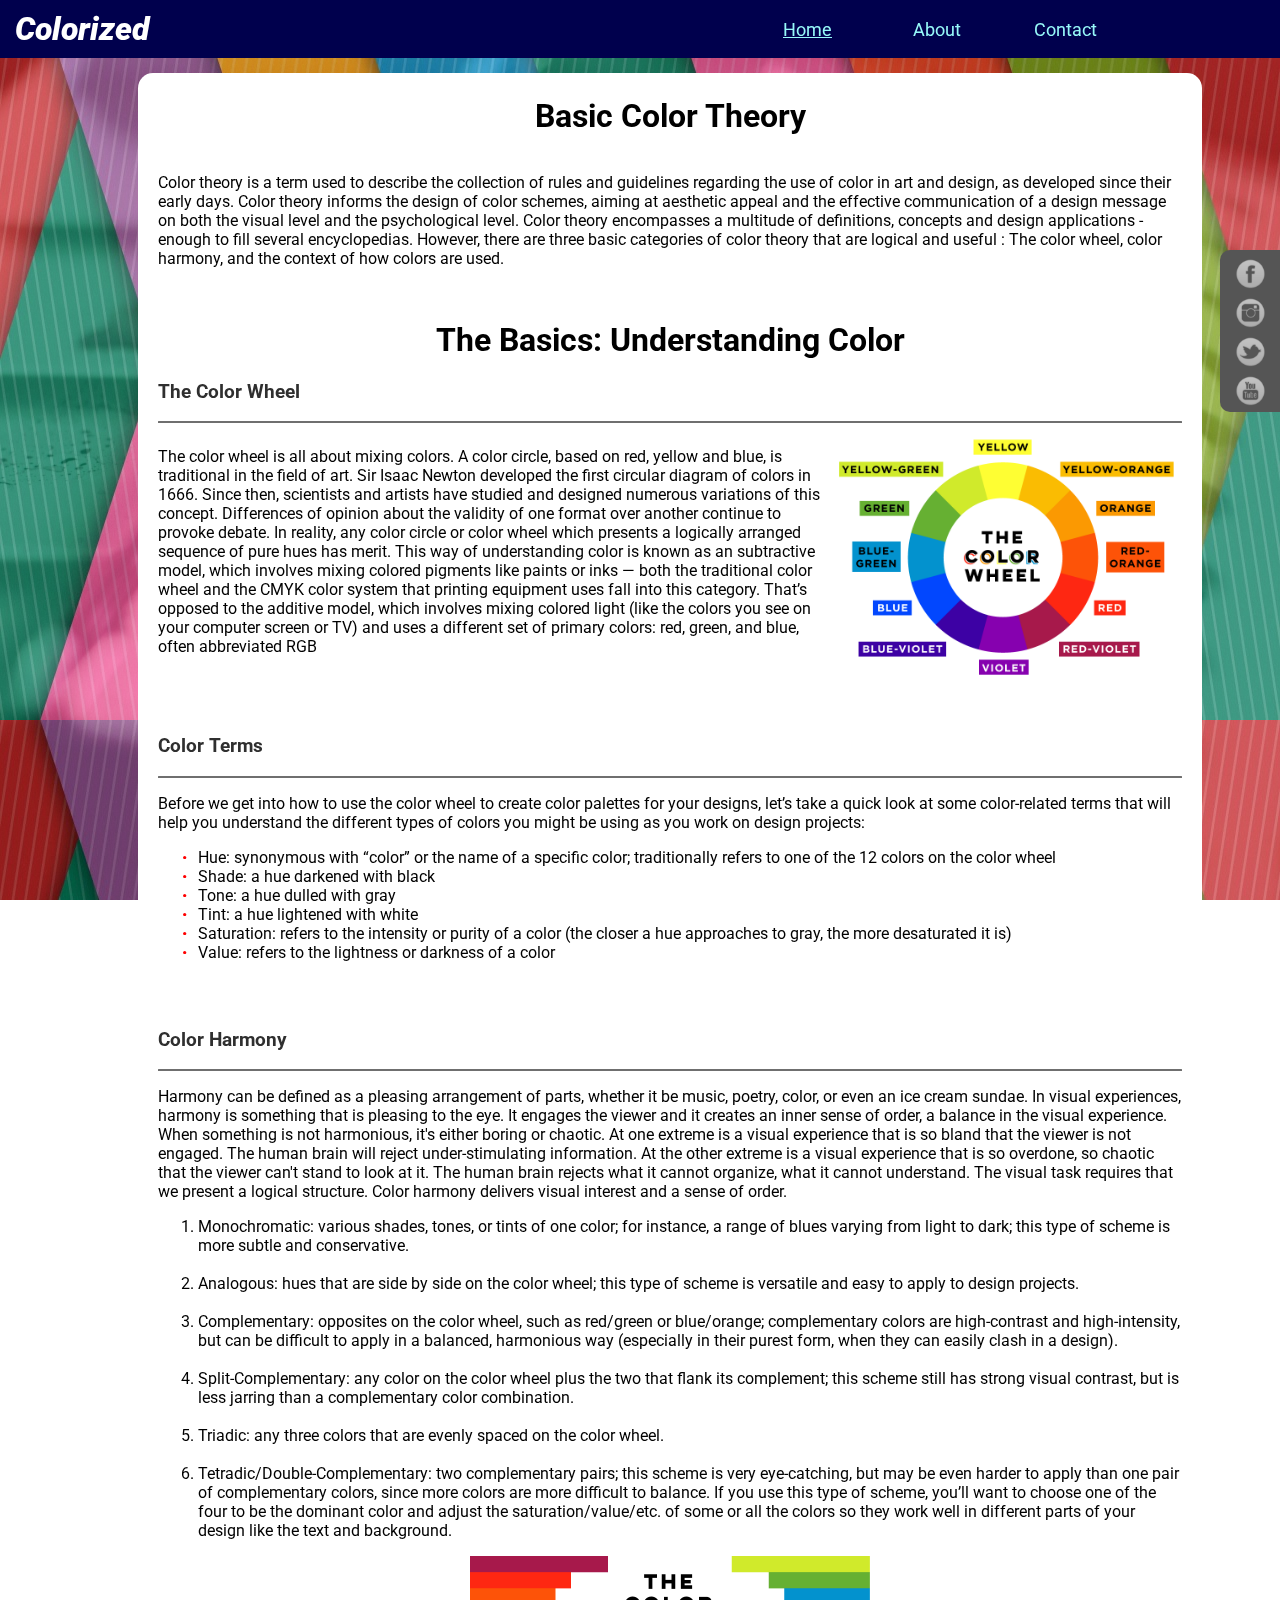
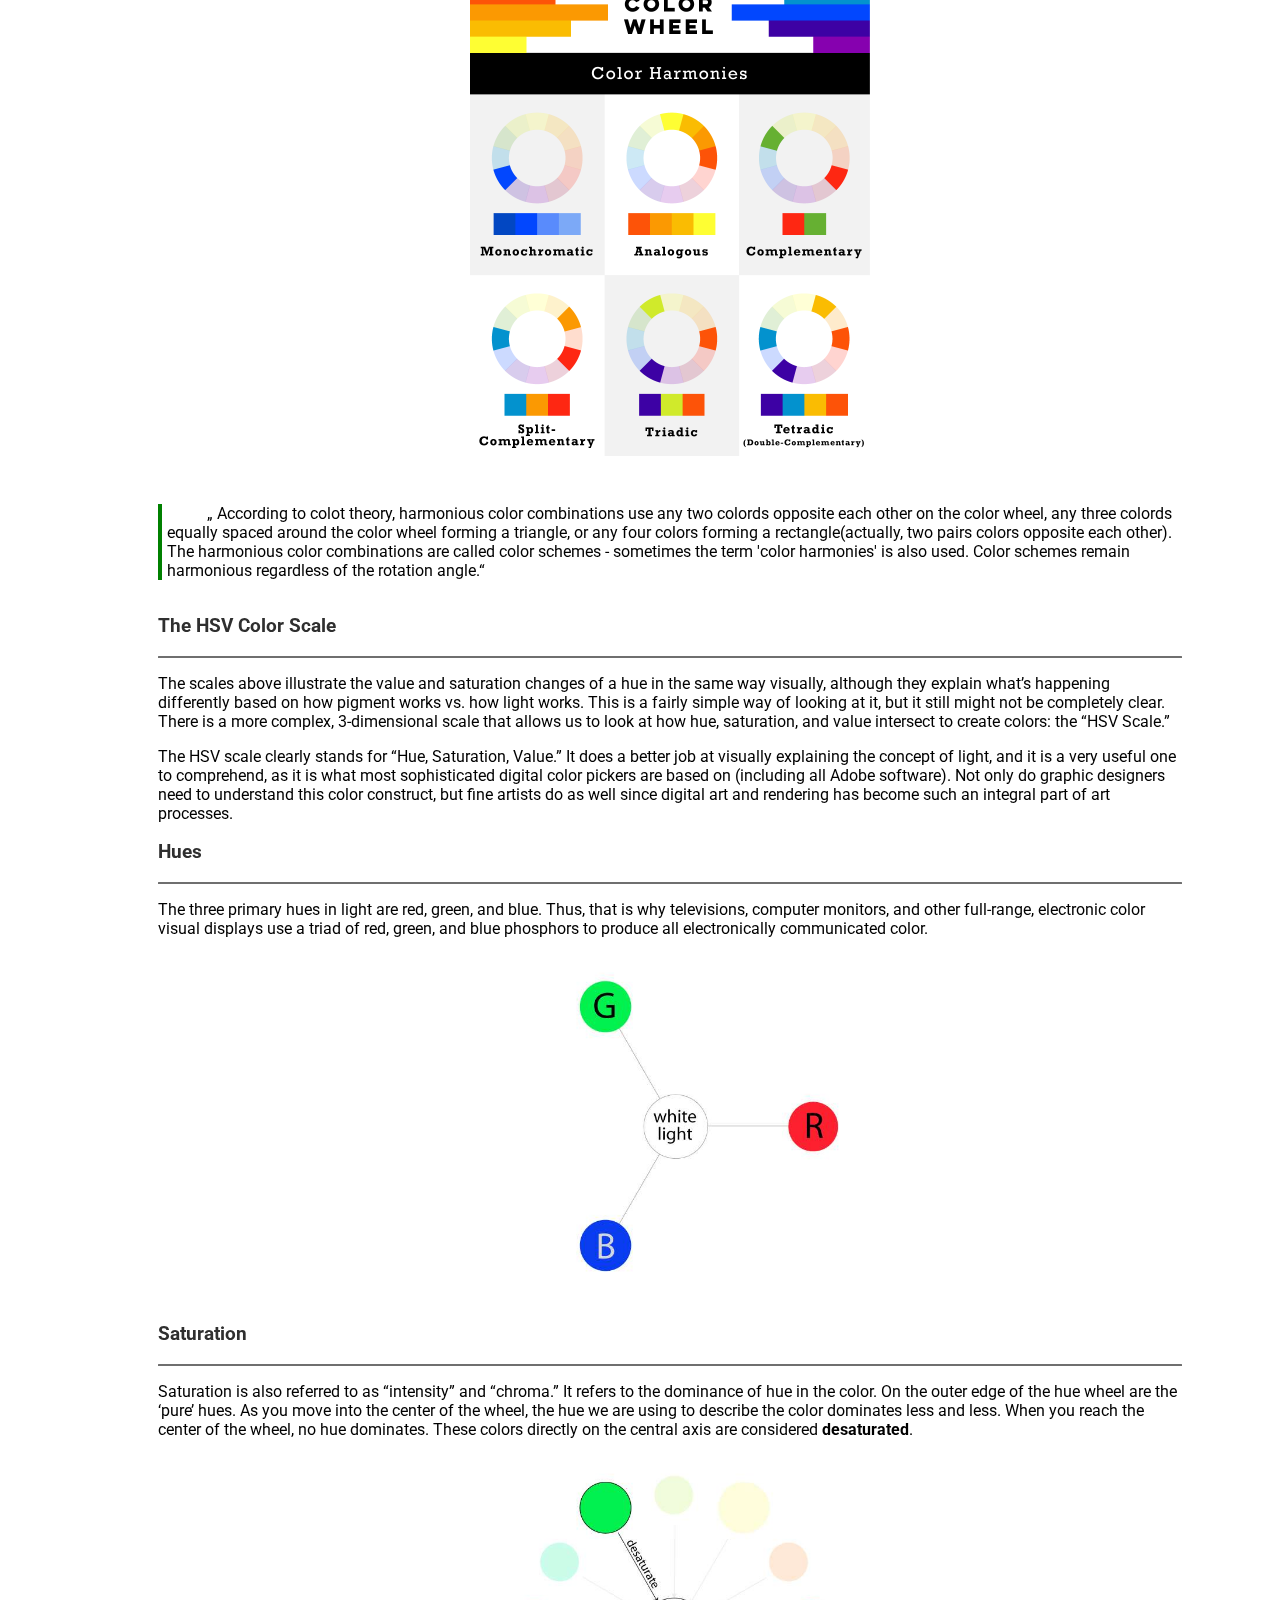
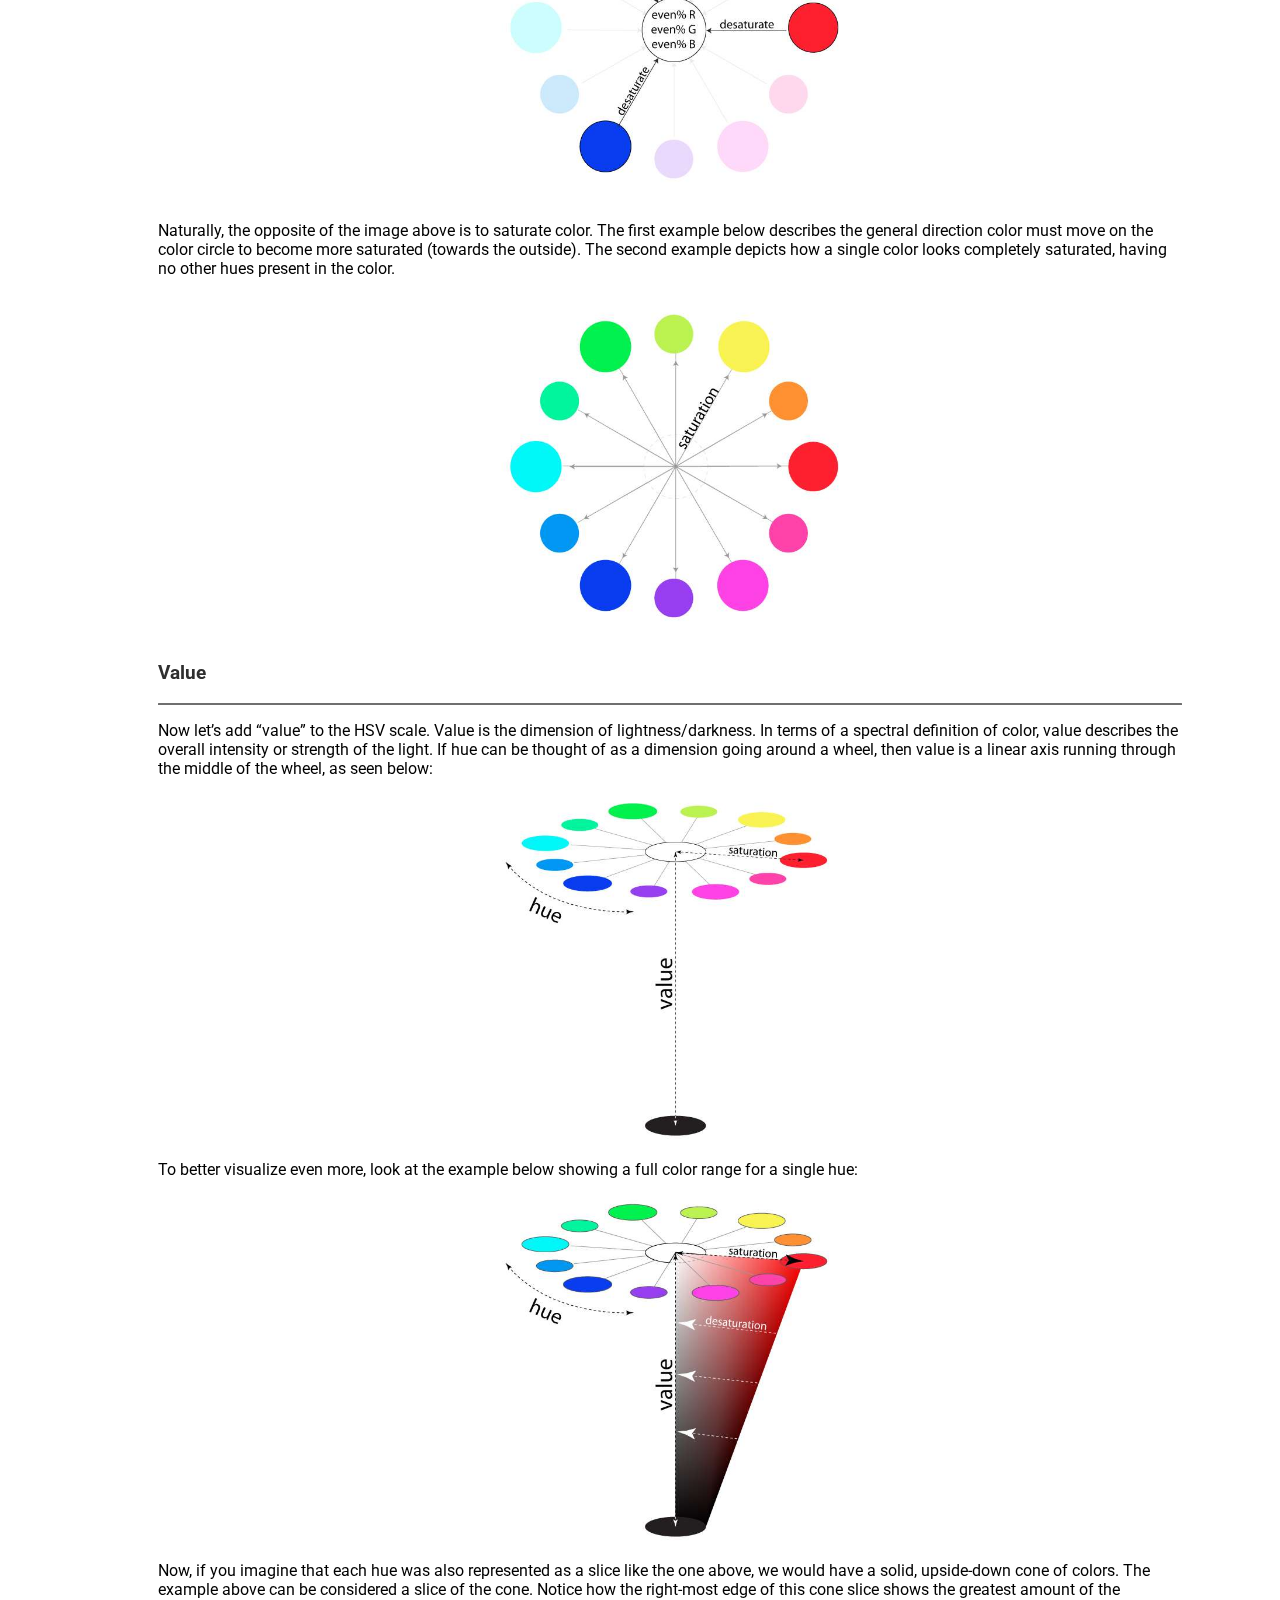
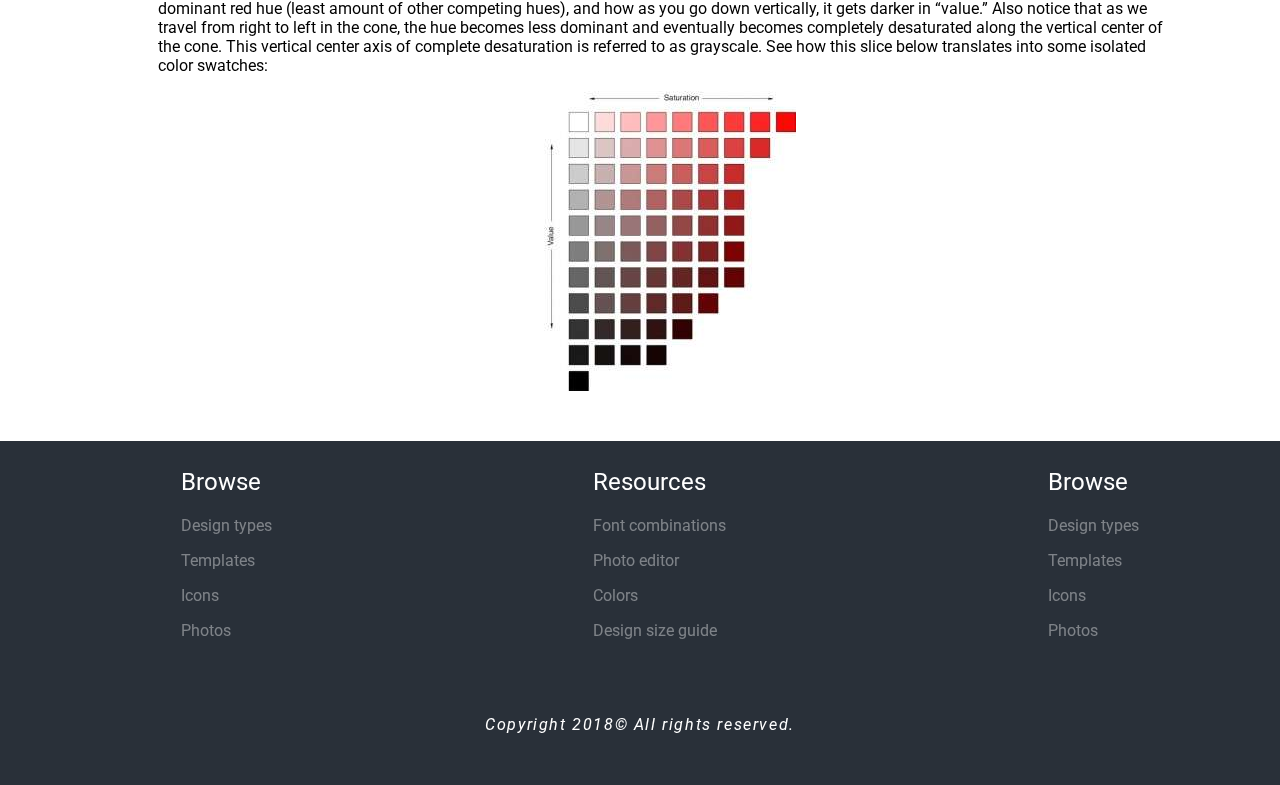
<file: index.html>
<!DOCTYPE html>
<html>
<head>
	<title> Colorized </title>

	<meta charset="UTF-8">

	<!-- Google Font -->
	<!-- <link href="https://fonts.googleapis.com/css?family=Source+Sans+Pro:400,400i,700,700i" rel="stylesheet"> -->

	<!-- style.css -->
	<link rel="stylesheet" type="text/css" href="css/commonstyle.css">
	<link rel="stylesheet" type="text/css" href="css/style.css">

	<meta name="viewport" content="width=device-width, initial-scale=1, minimum-scale=1" />


</head>
<body>

	<!-- Background Image -->
	<div id="background"></div>
	<div class="wrapper">  <!-- Start of wrapper -->
		<header><!-- Start of the Header -->
			<div class="logo-text">
				<h1><strong>Colorized</strong></h1>
			</div>
			<nav><!-- Start of the Nav -->
				<ul class="menu">
					<li><a href="index.html" class="selected">Home</a></li>
					<li><a href="#">About</a></li>
					<li><a href="contact.html">Contact</a></li>
				</ul>
			</nav><!-- End of the Nav -->
		</header><!-- End of the Header -->

		 <div id="floating">
		 	<a href="#">
		 		<img src="img/facebook.png" width="35">
		 	</a>
		 	<a href="#">
		 		<img src="img/instagram.png" width="35">
		 	</a>
		 	<a href="#">
		 		<img src="img/twitter.png" width="35">
		 	</a>
		 	<a href="#">
		 		<img src="img/youtube.png" width="35">
		 	</a>

		</div>	
 		<div class="main-section"> <!-- Start of Main Section -->

 			<h1>Basic Color Theory</h1>

			<p class="part">Color theory is a term used to describe the collection of rules and guidelines regarding the use of color in art and design, as developed since their early days. Color theory informs the design of color schemes, aiming at aesthetic appeal and the effective communication of a design message on both the visual level and the psychological level. Color theory encompasses a multitude of definitions, concepts and design applications - enough to fill several encyclopedias. However, there are three basic categories of color theory that are logical and useful : The color wheel, color harmony, and the context of how colors are used.</p>

			<div class="part part2">  <!-- Start of part2 -->
					<h1>The Basics: Understanding Color</h1>
					<h3>The Color Wheel</h3>
					<hr>

				<div class="part-2-wrapper">
					<div class="left">
				<p>The color wheel is all about mixing colors. A color circle, based on red, yellow and blue, is traditional in the field of art. Sir Isaac Newton developed the first circular diagram of colors in 1666. Since then, scientists and artists have studied and designed numerous variations of this concept. Differences of opinion about the validity of one format over another continue to provoke debate. In reality, any color circle or color wheel which presents a logically arranged sequence of pure hues has merit. This way of understanding color is known as an subtractive model, which involves mixing colored pigments like paints or inks — both the traditional color wheel and the CMYK color system that printing equipment uses fall into this category. That’s opposed to the additive model, which involves mixing colored light (like the colors you see on your computer screen or TV) and uses a different set of primary colors: red, green, and blue, often abbreviated RGB</p>
				</div>
				<div class="center-text">
				<img class="p2-img" src="img/color-wheel.png">
				</div>				
				</div>
				
			</div>  <!-- End of part2 -->

			<div class="part part3">  <!-- Start of part3 -->
				<h3>Color Terms</h3>
				<hr>
				<p>Before we get into how to use the color wheel to create color palettes for your designs, let’s take a quick look at some color-related terms that will help you understand the different types of colors you might be using as you work on design projects:

					<ul>
						<li>Hue: synonymous with “color” or the name of a specific color; traditionally refers to one of the 12 colors on the color wheel</li>

						<li>Shade: a hue darkened with black</li>

						<li>Tone: a hue dulled with gray</li>

						<li>Tint: a hue lightened with white</li>

						<li>Saturation: refers to the intensity or purity of a color (the closer a hue approaches to gray, the more desaturated it is)</li>

						<li>Value: refers to the lightness or darkness of a color</li>
					</ul>
				</p>
			</div>  <!-- End of part3 -->

			<div class="part part4"> <!-- Start of part4 -->
				<h3>Color Harmony</h3>
				<hr>
				<p>Harmony can be defined as a pleasing arrangement of parts, whether it be music, poetry, color, or even an ice cream sundae. In visual experiences, harmony is something that is pleasing to the eye. It engages the viewer and it creates an inner sense of order, a balance in the visual experience. When something is not harmonious, it's either boring or chaotic. At one extreme is a visual experience that is so bland that the viewer is not engaged. The human brain will reject under-stimulating information. At the other extreme is a visual experience that is so overdone, so chaotic that the viewer can't stand to look at it. The human brain rejects what it cannot organize, what it cannot understand. The visual task requires that we present a logical structure. Color harmony delivers visual interest and a sense of order.

					<ol>
						<li>Monochromatic: various shades, tones, or tints of one color; for instance, a range of blues varying from light to dark; this type of scheme is more subtle and conservative.</li>
						<br>
						<li>Analogous: hues that are side by side on the color wheel; this type of scheme is versatile and easy to apply to design projects.</li>
						<br>
						<li>Complementary: opposites on the color wheel, such as red/green or blue/orange; complementary colors are high-contrast and high-intensity, but can be difficult to apply in a balanced, harmonious way (especially in their purest form, when they can easily clash in a design).</li>
						<br>
						<li>Split-Complementary: any color on the color wheel plus the two that flank its complement; this scheme still has strong visual contrast, but is less jarring than a complementary color combination.</li>
						<br>
						<li>Triadic: any three colors that are evenly spaced on the color wheel.</li>
						<br>
						<li>Tetradic/Double-Complementary: two complementary pairs; this scheme is very eye-catching, but may be even harder to apply than one pair of complementary colors, since more colors are more difficult to balance. If you use this type of scheme, you’ll want to choose one of the four to be the dominant color and adjust the saturation/value/etc. of some or all the colors so they work well in different parts of your design like the text and background.</li>
					</ol>
				</p>

				<img class="p4-img" src="img/harmonies.png" alt="color harmonies" >
			</div><!-- End of part4 -->
			
			<p class="important">
				<q>
				According to colot theory, harmonious color combinations use any two colords opposite each other on the color wheel, any three colords equally spaced around the color wheel forming a triangle, or any four colors forming a rectangle(actually, two pairs colors opposite each other). The harmonious color combinations are called color schemes - sometimes the term 'color harmonies' is also used. Color schemes remain harmonious regardless of the rotation angle.</q>
			</p>

			<div class="part part5"><!-- Start of part 5 -->
				<h3>The HSV Color Scale</h3>
				<hr>
				<p>
					The scales above illustrate the value and saturation changes of a hue in the same way visually, although they explain what’s happening differently based on how pigment works vs. how light works. This is a fairly simple way of looking at it, but it still might not be completely clear. There is a more complex, 3-dimensional scale that allows us to look at how hue, saturation, and value intersect to create colors: the “HSV Scale.”
				</p>
				<p>
					The HSV scale clearly stands for “Hue, Saturation, Value.” It does a better job at visually explaining the concept of light, and it is a very useful one to comprehend, as it is what most sophisticated digital color pickers are based on (including all Adobe software). Not only do graphic designers need to understand this color construct, but fine artists do as well since digital art and rendering has become such an integral part of art processes.
				</p>

				<h3>Hues</h3>
				<hr>
				<p>
					The three primary hues in light are red, green, and blue. Thus, that is why televisions, computer monitors, and other full-range, electronic color visual displays use a triad of red, green, and blue phosphors to produce all electronically communicated color.
				</p>

				<img class="hsv-img1" src="img/hsv.jpg" alt="hsv-img-n1">

				<h3>Saturation</h3>
				<hr>
				<p>
					Saturation is also referred to as “intensity” and “chroma.” It refers to the dominance of hue in the color. On the outer edge of the hue wheel are the ‘pure’ hues. As you move into the center of the wheel, the hue we are using to describe the color dominates less and less. When you reach the center of the wheel, no hue dominates. These colors directly on the central axis are considered <strong>desaturated</strong>.
				</p>

				<img class="hsv-img2" src="img/hsv2.jpg" alt="hsv-img-n2">

				<p>
					Naturally, the opposite of the image above is to saturate color. The first example below describes the general direction color must move on the color circle to become more saturated (towards the outside). The second example depicts how a single color looks completely saturated, having no other hues present in the color.
				</p>

				<img class="hsv-img3" src="img/hsv3.jpg" alt="hsv-img-n3">

				<h3>Value</h3>
				<hr>
				<p>
					Now let’s add “value” to the HSV scale. Value is the dimension of  lightness/darkness.  In terms of a spectral definition of color, value describes the overall intensity or strength of the light. If hue can be thought of as a dimension going around a wheel, then value is a linear axis running through the middle of the wheel, as seen below:
				</p>

				<img class="hsv-img4" src="img/hsv4.jpg" alt="hsv-img-n4">

				<p>
					To better visualize even more, look at the example below showing a full color range for a single hue:
				</p>

				<img class="hsv-img5" src="img/hsv5.jpg" alt="hsv-img-n5" >

				<p>
					Now, if you imagine that each hue was also represented as a slice like the one above, we would have a solid, upside-down cone of colors. The example above can be considered a slice of the cone. Notice how the right-most edge of this cone slice shows the greatest amount of the dominant red hue (least amount of other competing hues), and how as you go down vertically, it gets darker in “value.” Also notice that as we travel from right to left in the cone, the hue becomes less dominant and eventually becomes completely desaturated along the vertical center of the cone. This vertical center axis of complete desaturation is referred to as grayscale. See how this slice below translates into some isolated color swatches:
				</p>

				<img class="hsv-img6" src="img/hsv6.jpg" alt="hsv-img-n6">

			</div><!-- End of part 5 -->


		

			

		</div>  <!-- End of Main Section -->
		<footer>

				<ul>
					<li><strong>Browse</strong></li>
					<li><a href="#">Design types</a></li>
					<li><a href="#">Templates</a></li>
					<li><a href="#">Icons</a></li>
					<li><a href="#">Photos</a></li>
				</ul>

				<ul>
					<li><strong>Resources</strong></li>
					<li><a href="#">Font combinations</a></li>
					<li><a href="#">Photo editor</a></li>
					<li><a href="#">Colors</a></li>
					<li><a href="#">Design size guide</a></li>
				</ul>

				<ul>
					<li><strong>Browse</strong></li>
					<li><a href="#">Design types</a></li>
					<li><a href="#">Templates</a></li>
					<li><a href="#">Icons</a></li>
					<li><a href="#">Photos</a></li>
				</ul>

		</footer>
		<footer>
			<div class="copyright">
				<p>Copyright 2018&copy;	All rights reserved.</p>
			</div>
		</footer>
	</div>  <!-- End of wrapper -->
</body>
</html>
</file>
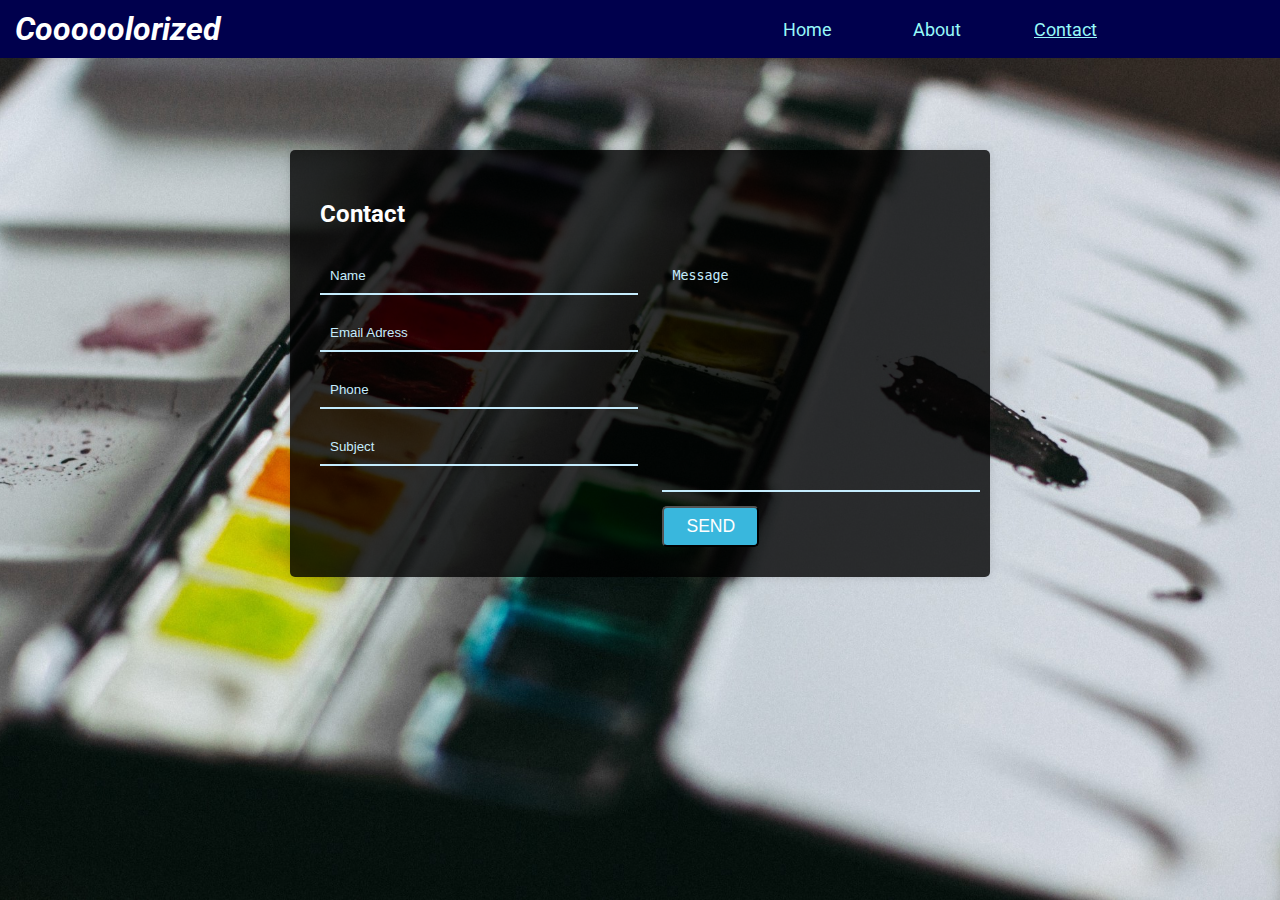
<file: contact.html>
<!DOCTYPE html>
<html>
<head>
	<title>Contact</title>

	<link rel="stylesheet" type="text/css" href="css/commonstyle.css">
	<link rel="stylesheet" type="text/css" href="css/style2.css">

    <meta charset="UTF-8">
    <meta name="viewport" content="width=device-width, initial-scale=1.0">
    <meta http-equiv="X-UA-Compatible" content="ie=edge">

</head>
	<body>

		<div class="wrapper">		
			<header><!-- Start of the Header -->
				<div class="logo-text">
					<h1>Cooooolorized</h1>
				</div>
				<nav><!-- Start of the Nav -->
					<ul class="menu">
						<li><a href="index.html">Home</a></li>
						<li><a href="#">About</a></li>
						<li><a href="contact.html" class="selected">Contact</a></li>
					</ul>
				</nav><!-- End of the Nav -->
			</header><!-- End of the Header -->
			<div class="center">
				<h2>Contact</h2>
				<form onSubmit="return false;">
					<div class="contact-form">		
						<div class="input-fields">
							<input type="" class="input" placeholder="Name" required>
							<input type="" class="input" placeholder="Email Adress" required>
							<input type="" class="input" placeholder="Phone" required>
							<input type="" class="input" placeholder="Subject" required>
						</div>

						<div class="msg">
							<textarea placeholder="Message"></textarea>
							<input type="submit" value="SEND" class="btn" />
						</div>
					</div>
				</form>
			</div>
		</div>

	</body>
</html>
</file>
<file: css/commonstyle.css>
@import url('https://fonts.googleapis.com/css?family=Roboto');

html,
body {
	margin: 0;
	padding: 0;
	outline: none;
	font-family: 'Roboto', sans-serif;
}

body {
	background: url('../img/cover.jpeg') no-repeat top center;
	background-size: cover;
	height: 100vh;
}

h2 {
	color: white;
}

header {
	display: flex;
	flex-direction: row;
	align-items: center;
	justify-content: space-between;
	padding: 0 15px;
	background-color: #fff;
	background-color: #00004d;
}

header .logo-text h1 {
	display: inline-block;
	width: 134px;
	margin: 10px 0;
	color: white;
	font-style: italic;
}

nav {
	width: 100%;
	max-width: 520px;
}

.menu {
	width: 100%;
	max-width: 520px;
	padding: 0;
}

.menu>li {
	width: 100%;
	max-width: 125px;
	display: inline-block;
}

.menu>li>a {
	display: block;
	height: 25px;
	line-height: 25px;
	font-size: 18px;
	text-decoration: none;
	max-width: 125px;
	text-align: center;
	color: #97F9F9;
}

.menu>li>a.selected,
.menu>li>a:hover {
	text-decoration: underline;
}

p {
	text-align: left;
}

h3 {
	color: #2f2f2f;
}

hr {
	border: 1.5px #6f6f6f solid;
	border-radius: 0.5px
}

@media screen and (max-width: 560px) {

	nav {
		text-align: right;
	}

	.menu {
		display: inline-block;
		width: auto;
		padding: 0 5px;
	}

	.menu>li {
		width: auto;
		max-width: 125px;
		display: block;
	}
}
</file>
<file: css/style.css>
/*
	white: #ffffff;
	dark-bg: #45503B;
	primary: #97F9F9;
	pink: #D496A7;
*/

#background {
	height: 100vh;
	width: 100vw;
	position: fixed;
	top: 0;
	left: 0;
	z-index: -999;
	background-image: url('../img/main-background.jpg');
	opacity: 0.7;
}

.main-section {
	background-color: white;
	width: 80%;
	border-radius: 15px;
	margin: 15px auto;
	padding: 3px 20px;
}

#floating { 
	position: sticky;
	top: 250px;
	height: 150px;
	width: 60px;
	float: left;
	left: calc(100vw - 60px);
	background-color: #555;
    border-top-left-radius: 10px;
    border-bottom-left-radius: 10px;
    padding: 6px 0;
}

#floating a{
	padding-left: 13px;
}

.main-section{
	display: flex;
	flex-flow: column wrap;
	align-items: center;
}

.important{
	border-left: 4px solid green;
	padding-left: 5px;
	text-indent: 2.5em;
	quotes: "„" "“" "‚" "‘";
}

/*--------PART 2-------*/

.part2{
	width: auto;
	height: auto;
}

.part2 > .part-2-wrapper{
	display: flex;
	flex-direction: row;
}

.part-2-wrapper > .left {
	width: 65%;
}

.center-text {
	min-width: 350px;
	width: 35%;
	text-align: center;
}

.part2 > h1{
	text-align: center;
}

.p2-img, .p4-img {
	width: 100%;
	max-width: 400px;
}

.hsv-img2, .hsv-img4, .hsv-img5{
	width: auto;
	max-width: 400px;
}

/*------END OF PART 2---------*/


/*---------PART 3------------*/
.part3 ul {
	list-style: none;
}

.part3 ul li::before{
	content: "\2022";
	color: red;
	display: inline-block;
	width: 1em;
	margin-left: -1em;
}

.part {
	margin-bottom: 32px;
}



/*------END OF PART 3---------*/


.part5 img {
	height: auto;
	max-height: 350px; 
}


/*----Footer-----*/
footer{
	padding-bottom: 35px;
	width: 100%;
	background-color: #293039;	
	display: flex;
	justify-content: space-around;
	align-items: center;
}

footer strong{
	color: #fff;
    font-weight: 400;
    font-size: 1.5em;
    line-height: 1.44444em;
}

footer ul{
	list-style: none;
}

footer li{
	padding: 8px 0;
}

footer ul li a{
	color: rgba(255,255,255,.4);
	text-decoration: none;
}


footer a:hover{
	color: rgba(255,255,255,.8);
    transition: color .3s;
}

footer > .copyright{
	color: white;
	font-style: italic;
	letter-spacing: 0.1em;
}

.part img {
	margin: auto;
	display: block;
}

/*------------------*/

@media screen and (max-width: 720px) {

	.main-section {
		width: calc(100% - 16px);
		margin: 15px 0;
		border-radius: 0;
		padding: 4px 8px;
		text-align: justify;
	}

	#floating {
		display: none;
	}


	.part2 > .part-2-wrapper{
		flex-direction: column;
	}

	.part5 img {
		max-height: 250px;
	}

	.part-2-wrapper > .left {
		width: 100%;
	}

	.center-text {
		width: 100%;
	}
}
</file>
<file: css/style2.css>
/*style.css*/

.center {
	position: absolute;
	top: calc(50vh + 100px);
	left: 50%;
	transform: translate(-50%, calc(-50vh + 50px));
	padding: 0 20px;
	width: 50%;;
	min-width: 550px;
	background: rgb(0,0,0,0.8);
	padding: 30px;
	border-radius: 5px;
	box-shadow: 0 0 10px rgba(0,0,0,0.13);
}

.contact-form{
	display: flex;
}

.input-fields{
	display: flex;
	flex-direction: column;
	margin-right: 7%;
}

.input-fields,
.msg {
	width: 48%;
}

.msg textarea {
	resize: none;
}

.input-fields .input,
.msg textarea{
	margin: 10px 0;
	background: transparent;
	border: 0;
	border-bottom: 2px solid #c5ecfd;
	padding: 10px;
	color: #c5ecfd;
	width: 100%;
}

.msg textarea {
	height: 212px;
}

/*--------Webkit--------*/
::-webkit-input-placeholder{
	color: #c5ecfd;
}

::-moz-input-placeholder{
	color: #c5ecfd;
}

::-ms-input-placeholder{
	color: #c5ecfd;
}

/*---------------------------*/

.btn {
	background: #39b7dd;
	text-align: center;
	padding: 8px 22px;
	font-size: 1.1em;
	border-radius: 5px;
	color: #fff;
	cursor: pointer;
	text-transform: uppercase;
}

/*-------MEDIA-------------*/
@media screen and (max-width: 720px){
	.contact-form {
		flex-direction: column;
	}

	.msg textarea {
		height: 80px;
	}

	.input-fields,
	.msg {
		width: 100%;
	}

	.center {
		top: calc(50vh + 60px);
		min-width: 330px;
		background: rgb(0,0,0,0.8);
		padding: 10px;
	}

	.input-fields, .msg {
		width: 90%;
	}
}

/*With all due respect, we don't support devices with display widths under 350px :)*/
</file>
